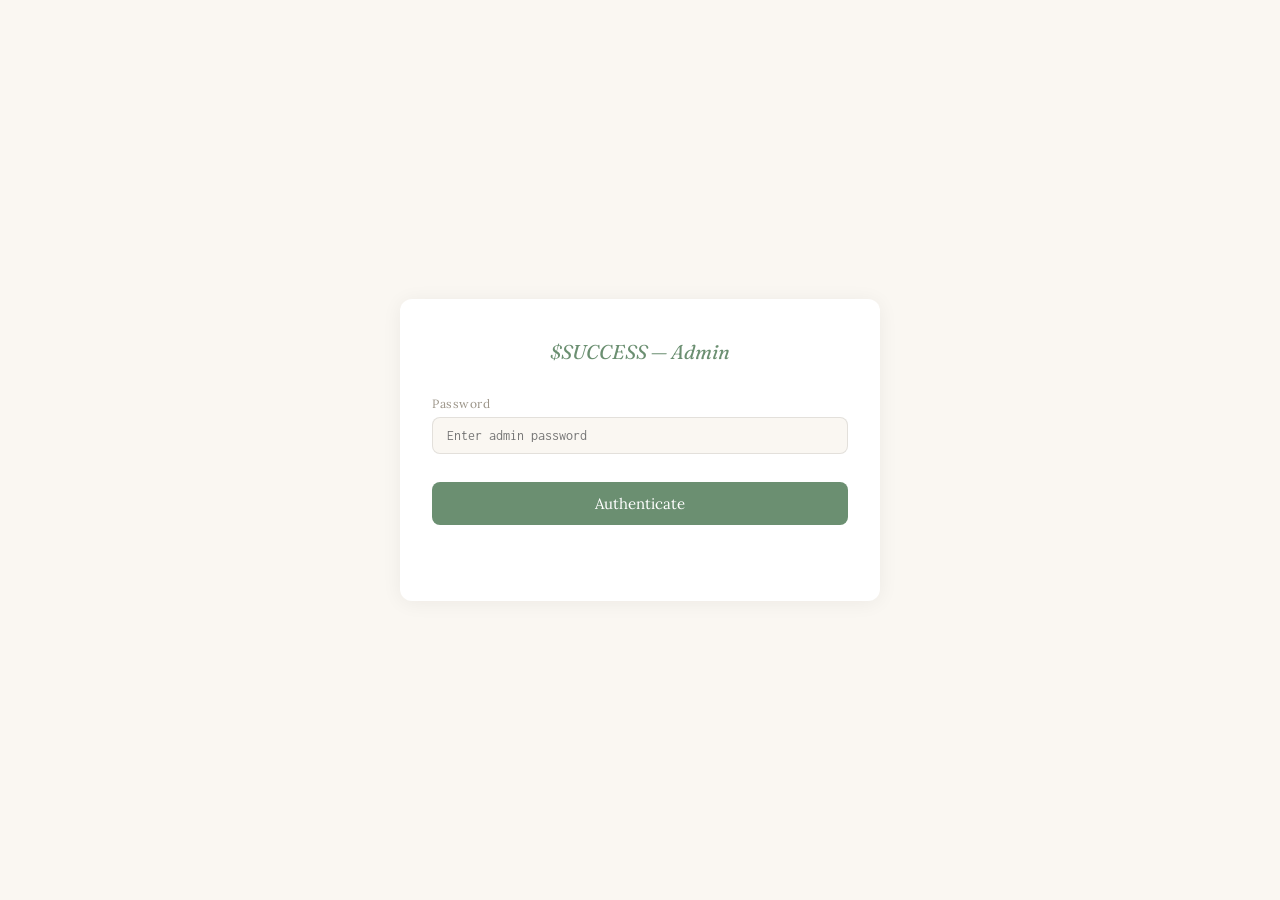
<file: admin.html>
<!DOCTYPE html>
<html lang="en">
<head>
  <meta charset="UTF-8">
  <meta name="viewport" content="width=device-width, initial-scale=1.0">
  <title>$SUCCESS — Admin</title>
  <link rel="preconnect" href="https://fonts.googleapis.com">
  <link rel="preconnect" href="https://fonts.gstatic.com" crossorigin>
  <link href="https://fonts.googleapis.com/css2?family=Fraunces:ital,opsz,wght@0,9..144,400;1,9..144,400&family=Inconsolata:wght@400&family=Lora:wght@400&display=swap" rel="stylesheet">
  <style>
    * { margin: 0; padding: 0; box-sizing: border-box; }
    body {
      font-family: 'Lora', Georgia, serif;
      background: #FAF7F2;
      color: #1C1917;
      min-height: 100vh;
      display: flex;
      align-items: center;
      justify-content: center;
      padding: 24px;
    }
    .admin-card {
      width: 100%;
      max-width: 480px;
      background: #fff;
      border-radius: 12px;
      padding: 40px 32px;
      box-shadow: 0 2px 20px rgba(28, 25, 23, 0.06);
    }
    .admin-title {
      font-family: 'Fraunces', serif;
      font-size: 20px;
      font-style: italic;
      color: #6B8F71;
      text-align: center;
      margin-bottom: 32px;
    }
    .field {
      margin-bottom: 20px;
    }
    .field label {
      display: block;
      font-size: 12px;
      color: #9C9589;
      margin-bottom: 6px;
      letter-spacing: 0.5px;
    }
    .field input {
      width: 100%;
      font-family: 'Inconsolata', monospace;
      font-size: 14px;
      padding: 10px 14px;
      border: 1px solid rgba(28, 25, 23, 0.1);
      border-radius: 8px;
      background: #FAF7F2;
      color: #1C1917;
      outline: none;
      transition: border-color 0.2s;
    }
    .field input:focus {
      border-color: #6B8F71;
    }
    .btn {
      width: 100%;
      padding: 12px;
      font-family: 'Lora', serif;
      font-size: 15px;
      background: #6B8F71;
      color: #fff;
      border: none;
      border-radius: 8px;
      cursor: pointer;
      transition: background 0.2s;
      margin-top: 8px;
    }
    .btn:hover { background: #5a7d60; }
    .btn:disabled { opacity: 0.5; cursor: not-allowed; }
    .status {
      text-align: center;
      font-size: 13px;
      margin-top: 16px;
      min-height: 20px;
    }
    .status.ok { color: #6B8F71; }
    .status.err { color: #C2785C; }
    #loginSection, #configSection { display: none; }
    #loginSection.active, #configSection.active { display: block; }
  </style>
</head>
<body>
  <div class="admin-card">
    <div class="admin-title">$SUCCESS — Admin</div>

    <div id="loginSection" class="active">
      <div class="field">
        <label>Password</label>
        <input type="password" id="passwordInput" placeholder="Enter admin password">
      </div>
      <button class="btn" id="loginBtn">Authenticate</button>
      <p class="status" id="loginStatus"></p>
    </div>

    <div id="configSection">
      <div class="field">
        <label>Contract Address (CA)</label>
        <input type="text" id="caInput" placeholder="Token contract address">
      </div>
      <div class="field">
        <label>Twitter URL</label>
        <input type="url" id="twitterInput" placeholder="https://x.com/...">
      </div>
      <button class="btn" id="saveBtn">Save Configuration</button>
      <p class="status" id="saveStatus"></p>
    </div>
  </div>

  <script>
    (function () {
      let adminHash = '';

      async function sha256(message) {
        const msgBuffer = new TextEncoder().encode(message);
        const hashBuffer = await crypto.subtle.digest('SHA-256', msgBuffer);
        const hashArray = Array.from(new Uint8Array(hashBuffer));
        return hashArray.map(b => b.toString(16).padStart(2, '0')).join('');
      }

      async function loadCurrent() {
        try {
          const res = await fetch('/api/config');
          const data = await res.json();
          if (data.ca) document.getElementById('caInput').value = data.ca;
          if (data.twitter) document.getElementById('twitterInput').value = data.twitter;
        } catch (e) {}
      }

      document.getElementById('loginBtn').addEventListener('click', async () => {
        const pw = document.getElementById('passwordInput').value;
        if (!pw) return;
        adminHash = await sha256(pw);

        try {
          const res = await fetch('/api/config', {
            method: 'POST',
            headers: { 'Content-Type': 'application/json' },
            body: JSON.stringify({ hash: adminHash })
          });
          const data = await res.json();
          if (res.status === 401) {
            document.getElementById('loginStatus').textContent = 'Wrong password';
            document.getElementById('loginStatus').className = 'status err';
            return;
          }
          document.getElementById('loginSection').classList.remove('active');
          document.getElementById('configSection').classList.add('active');
          loadCurrent();
        } catch (e) {
          document.getElementById('loginStatus').textContent = 'Connection error';
          document.getElementById('loginStatus').className = 'status err';
        }
      });

      document.getElementById('passwordInput').addEventListener('keydown', (e) => {
        if (e.key === 'Enter') document.getElementById('loginBtn').click();
      });

      document.getElementById('saveBtn').addEventListener('click', async () => {
        const btn = document.getElementById('saveBtn');
        const status = document.getElementById('saveStatus');
        btn.disabled = true;

        const config = {
          hash: adminHash,
          ca: document.getElementById('caInput').value.trim(),
          twitter: document.getElementById('twitterInput').value.trim()
        };

        try {
          const res = await fetch('/api/config', {
            method: 'POST',
            headers: { 'Content-Type': 'application/json' },
            body: JSON.stringify(config)
          });
          const data = await res.json();
          if (data.ok) {
            status.textContent = 'Saved';
            status.className = 'status ok';
          } else {
            status.textContent = data.error || 'Failed';
            status.className = 'status err';
          }
        } catch (e) {
          status.textContent = 'Connection error';
          status.className = 'status err';
        }
        btn.disabled = false;
        setTimeout(() => { status.textContent = ''; }, 3000);
      });
    })();
  </script>
</body>
</html>
</file>
